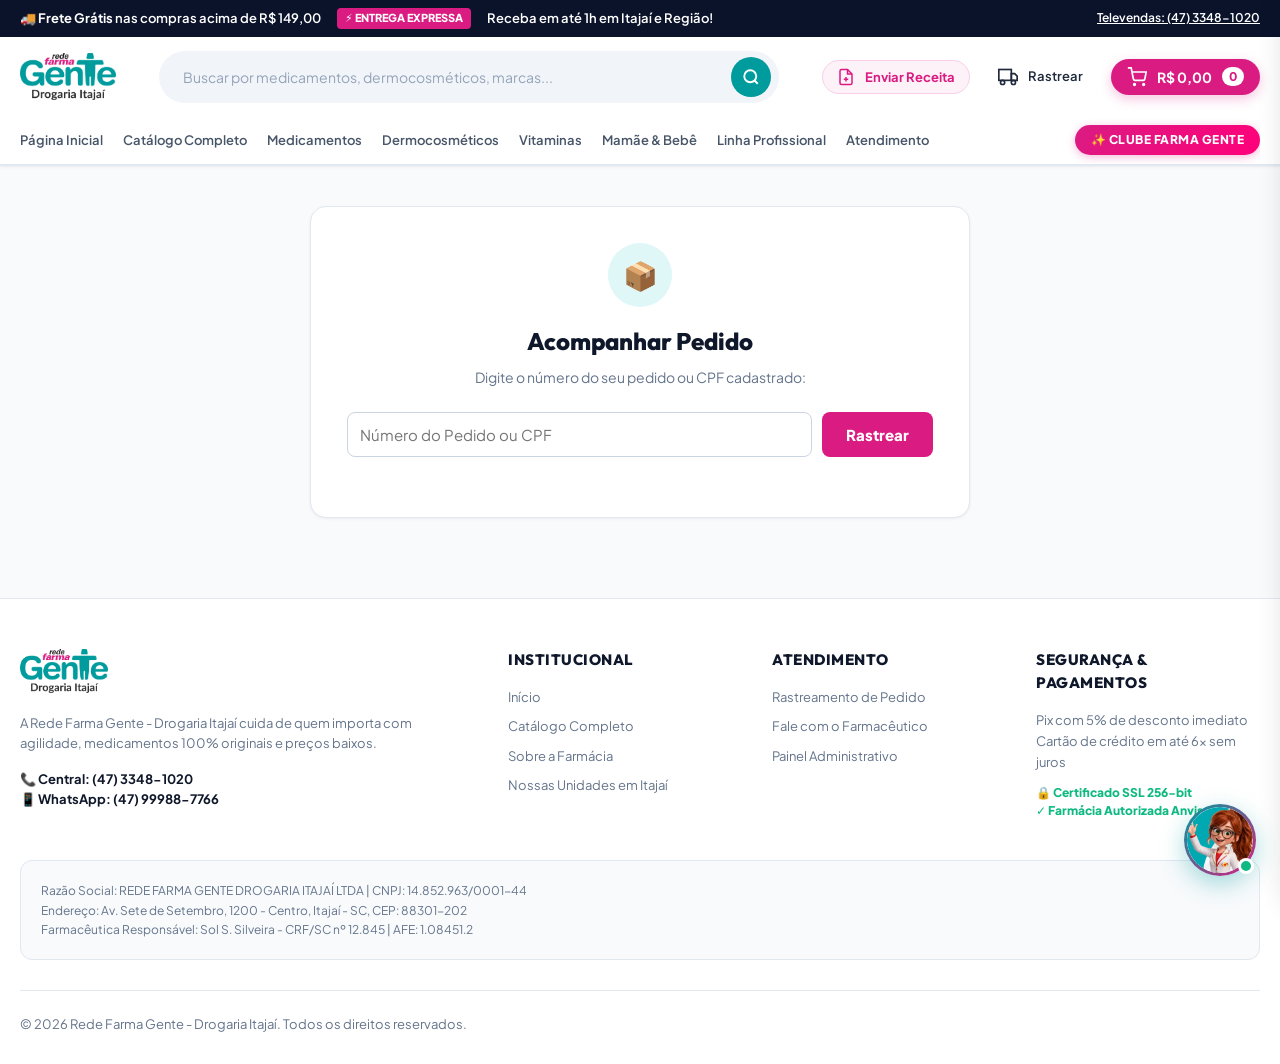
<file: rastrear.html>
<!DOCTYPE html>
<html lang="pt-BR">
<head>
  <meta charset="UTF-8">
  <meta name="viewport" content="width=device-width, initial-scale=1.0">
  <title>Acompanhar Pedido | Rede Farma Gente - Drogaria Itajaí</title>
  <link rel="icon" type="image/x-icon" href="favicon.ico">
  <link rel="stylesheet" href="css/styles.css">
</head>
<body>
  
  <div class="top-bar">
    <div class="container top-bar-content">
      <span>🚚 <strong>Frete Grátis</strong> nas compras acima de R$ 149,00</span>
      <span class="top-bar-badge">⚡ Entrega Expressa</span>
      <span>Receba em até 1h em Itajaí e Região!</span>
      <a href="suporte.html" style="margin-left:auto;text-decoration:underline;font-size:12px;">Televendas: (47) 3348-1020</a>
    </div>
  </div>

  <header class="header-main">
    <div class="container">
      <div class="header-row">
        <a href="index.html" class="header-logo">
          <img src="imgs/logo/logo-farma.png" alt="Rede Farma Gente - Drogaria Itajaí">
        </a>

        <div class="header-search">
          <form onsubmit="event.preventDefault(); const q = document.getElementById('innerSearchInput').value; if(q) window.location.href='loja.html?q=' + encodeURIComponent(q);">
            <div class="search-box">
              <input type="text" id="innerSearchInput" class="search-input" placeholder="Buscar por medicamentos, dermocosméticos, marcas...">
              <button type="submit" class="search-btn">
                <svg width="18" height="18" viewBox="0 0 24 24" fill="none" stroke="currentColor" stroke-width="2.5"><circle cx="11" cy="11" r="8"></circle><line x1="21" y1="21" x2="16.65" y2="16.65"></line></svg>
              </button>
            </div>
          </form>
        </div>

        <div class="header-actions">
          <button class="action-btn action-btn-prescription" onclick="window.openPrescriptionModal()">
            <svg width="18" height="18" viewBox="0 0 24 24" fill="none" stroke="currentColor" stroke-width="2"><path d="M14 2H6a2 2 0 0 0-2 2v16a2 2 0 0 0 2 2h12a2 2 0 0 0 2-2V8z"></path><polyline points="14 2 14 8 20 8"></polyline><line x1="12" y1="18" x2="12" y2="12"></line><line x1="9" y1="15" x2="15" y2="15"></line></svg>
            <span>Enviar Receita</span>
          </button>

          <a href="rastrear.html" class="action-btn">
            <svg width="20" height="20" viewBox="0 0 24 24" fill="none" stroke="currentColor" stroke-width="2"><rect x="1" y="3" width="15" height="13"></rect><polygon points="16 8 20 8 23 11 23 16 16 16 8"></polygon><circle cx="5.5" cy="18.5" r="2.5"></circle><circle cx="18.5" cy="18.5" r="2.5"></circle></svg>
            <span>Rastrear</span>
          </a>

          <button class="cart-btn-pill" onclick="window.cartEngine.openDrawer()">
            <svg width="20" height="20" viewBox="0 0 24 24" fill="none" stroke="currentColor" stroke-width="2"><circle cx="9" cy="21" r="1"></circle><circle cx="20" cy="21" r="1"></circle><path d="M1 1h4l2.68 13.39a2 2 0 0 0 2 1.61h9.72a2 2 0 0 0 2-1.61L23 6H6"></path></svg>
            <span class="cart-btn-price">R$ 0,00</span>
            <span class="cart-badge">0</span>
          </button>
        </div>
      </div>
    </div>

    <div class="header-subnav">
      <div class="container">
        <div class="subnav-row">
          <div class="subnav-links">
            <a href="index.html" class="subnav-link">Página Inicial</a>
            <a href="loja.html" class="subnav-link ">Catálogo Completo</a>
            <a href="loja.html?cat=Medicamentos" class="subnav-link">Medicamentos</a>
            <a href="loja.html?cat=Dermocosméticos" class="subnav-link">Dermocosméticos</a>
            <a href="loja.html?cat=Vitaminas" class="subnav-link">Vitaminas</a>
            <a href="loja.html?cat=Mamãe & Bebê" class="subnav-link">Mamãe & Bebê</a>
            <a href="loja.html?cat=Linha Profissional" class="subnav-link">Linha Profissional</a>
            <a href="suporte.html" class="subnav-link ">Atendimento</a>
          </div>
          <a href="loja.html?ofertas=1" class="clube-btn">✨ Clube Farma Gente</a>
        </div>
      </div>
    </div>
  </header>

  
  <div class="container" style="max-width:700px;margin:40px auto 80px;">
    <div style="background:#FFF;border:1px solid #E2E8F0;border-radius:16px;padding:36px;text-align:center;box-shadow:var(--shadow-sm);">
      <div style="width:64px;height:64px;border-radius:9999px;background:var(--secondary-light);color:var(--secondary);display:flex;align-items:center;justify-content:center;margin:0 auto 16px;font-size:28px;">📦</div>
      <h1 style="font-family:var(--font-title);font-size:24px;font-weight:800;color:#0F172A;margin-bottom:8px;">Acompanhar Pedido</h1>
      <p style="font-size:14px;color:#64748B;margin-bottom:24px;">Digite o número do seu pedido ou CPF cadastrado:</p>

      <form onsubmit="event.preventDefault(); window.trackOrder();" style="display:flex;gap:10px;margin-bottom:24px;">
        <input type="text" id="trackInput" required placeholder="Número do Pedido ou CPF" style="flex:1;border:1px solid #CBD5E1;border-radius:8px;padding:12px;font-size:15px;">
        <button type="submit" style="background:var(--primary);color:#FFF;padding:12px 24px;border-radius:8px;font-weight:800;font-size:15px;">Rastrear</button>
      </form>

      <div id="trackResult" style="text-align:left;display:none;background:#F8FAFC;border:1px solid #E2E8F0;border-radius:12px;padding:20px;">
        <div style="font-weight:800;font-size:15px;color:#0F172A;margin-bottom:8px;">Status do Pedido: <span style="color:#059669;">Em rota de entrega 🚚</span></div>
        <p style="font-size:13px;color:#475569;margin-bottom:6px;">Previsão: Entrega em até 1 hora no endereço cadastrado em Itajaí/SC.</p>
        <p style="font-size:12px;color:#94A3B8;">Código de Rastreamento: FG-BR-984128475SC</p>
      </div>
    </div>
  </div>

  <script>
    window.trackOrder = function() {
      const val = document.getElementById('trackInput')?.value;
      if (val) {
        document.getElementById('trackResult').style.display = 'block';
      }
    };
  </script>

  
  <footer class="footer-main">
    <div class="container">
      <div class="footer-grid">
        <div class="footer-col">
          <img src="imgs/logo/logo-farma.png" alt="Rede Farma Gente" style="height:44px;margin-bottom:14px;">
          <p style="font-size:13px;line-height:1.6;margin-bottom:16px;">
            A Rede Farma Gente - Drogaria Itajaí cuida de quem importa com agilidade, medicamentos 100% originais e preços baixos.
          </p>
          <div style="font-weight:700;color:var(--dark);">
            📞 Central: (47) 3348-1020<br>
            📱 WhatsApp: (47) 99988-7766
          </div>
        </div>

        <div class="footer-col">
          <h4>Institucional</h4>
          <ul class="footer-links">
            <li><a href="index.html">Início</a></li>
            <li><a href="loja.html">Catálogo Completo</a></li>
            <li><a href="suporte.html">Sobre a Farmácia</a></li>
            <li><a href="suporte.html">Nossas Unidades em Itajaí</a></li>
          </ul>
        </div>

        <div class="footer-col">
          <h4>Atendimento</h4>
          <ul class="footer-links">
            <li><a href="rastrear.html">Rastreamento de Pedido</a></li>
            <li><a href="suporte.html">Fale com o Farmacêutico</a></li>
            <li><a href="admin.html">Painel Administrativo</a></li>
          </ul>
        </div>

        <div class="footer-col">
          <h4>Segurança & Pagamentos</h4>
          <div style="font-size:13px;line-height:1.6;margin-bottom:12px;">
            Pix com 5% de desconto imediato<br>
            Cartão de crédito em até 6x sem juros
          </div>
          <div style="color:#10B981;font-weight:800;font-size:12px;">
            🔒 Certificado SSL 256-bit<br>
            ✓ Farmácia Autorizada Anvisa
          </div>
        </div>
      </div>

      <div class="footer-regulatory">
        Razão Social: REDE FARMA GENTE DROGARIA ITAJAÍ LTDA | CNPJ: 14.852.963/0001-44<br>
        Endereço: Av. Sete de Setembro, 1200 - Centro, Itajaí - SC, CEP: 88301-202<br>
        Farmacêutica Responsável: Sol S. Silveira - CRF/SC nº 12.845 | AFE: 1.08451.2
      </div>

      <div class="footer-bottom">
        <div>© 2026 Rede Farma Gente - Drogaria Itajaí. Todos os direitos reservados.</div>
      </div>
    </div>
  </footer>

  <div id="cartDrawerOverlay" class="cart-drawer-overlay" onclick="window.cartEngine.closeDrawer()"></div>
  <aside id="cartDrawer" class="cart-drawer">
    <div class="cart-header">
      <h3>Sua Cesta (<span class="cart-badge">0</span>)</h3>
      <button class="cart-close-btn" onclick="window.cartEngine.closeDrawer()">✕</button>
    </div>
    <div class="cart-free-shipping-bar">
      <div id="shippingProgressMsg">Faltam R$ 149,00 para FRETE GRÁTIS!</div>
      <div class="progress-track"><div id="shippingProgressFill" class="progress-fill" style="width: 0%;"></div></div>
    </div>
    <div id="cartItemsList" class="cart-items-list"></div>
    <div class="cart-footer">
      <div class="cart-subtotal-row"><span>Subtotal:</span><span id="cartDrawerSubtotal">R$ 0,00</span></div>
      <div class="cart-total-row"><span>Total:</span><span id="cartDrawerTotal">R$ 0,00</span></div>
      <a href="checkout.html" class="cart-checkout-btn" style="display:block;text-align:center;">Finalizar Pedido ➔</a>
    </div>
  </aside>

  <script src="js/products.js"></script>
  <script src="js/cart.js"></script>
  <script src="js/farma-bot.js"></script>

</body>
</html>
</file>
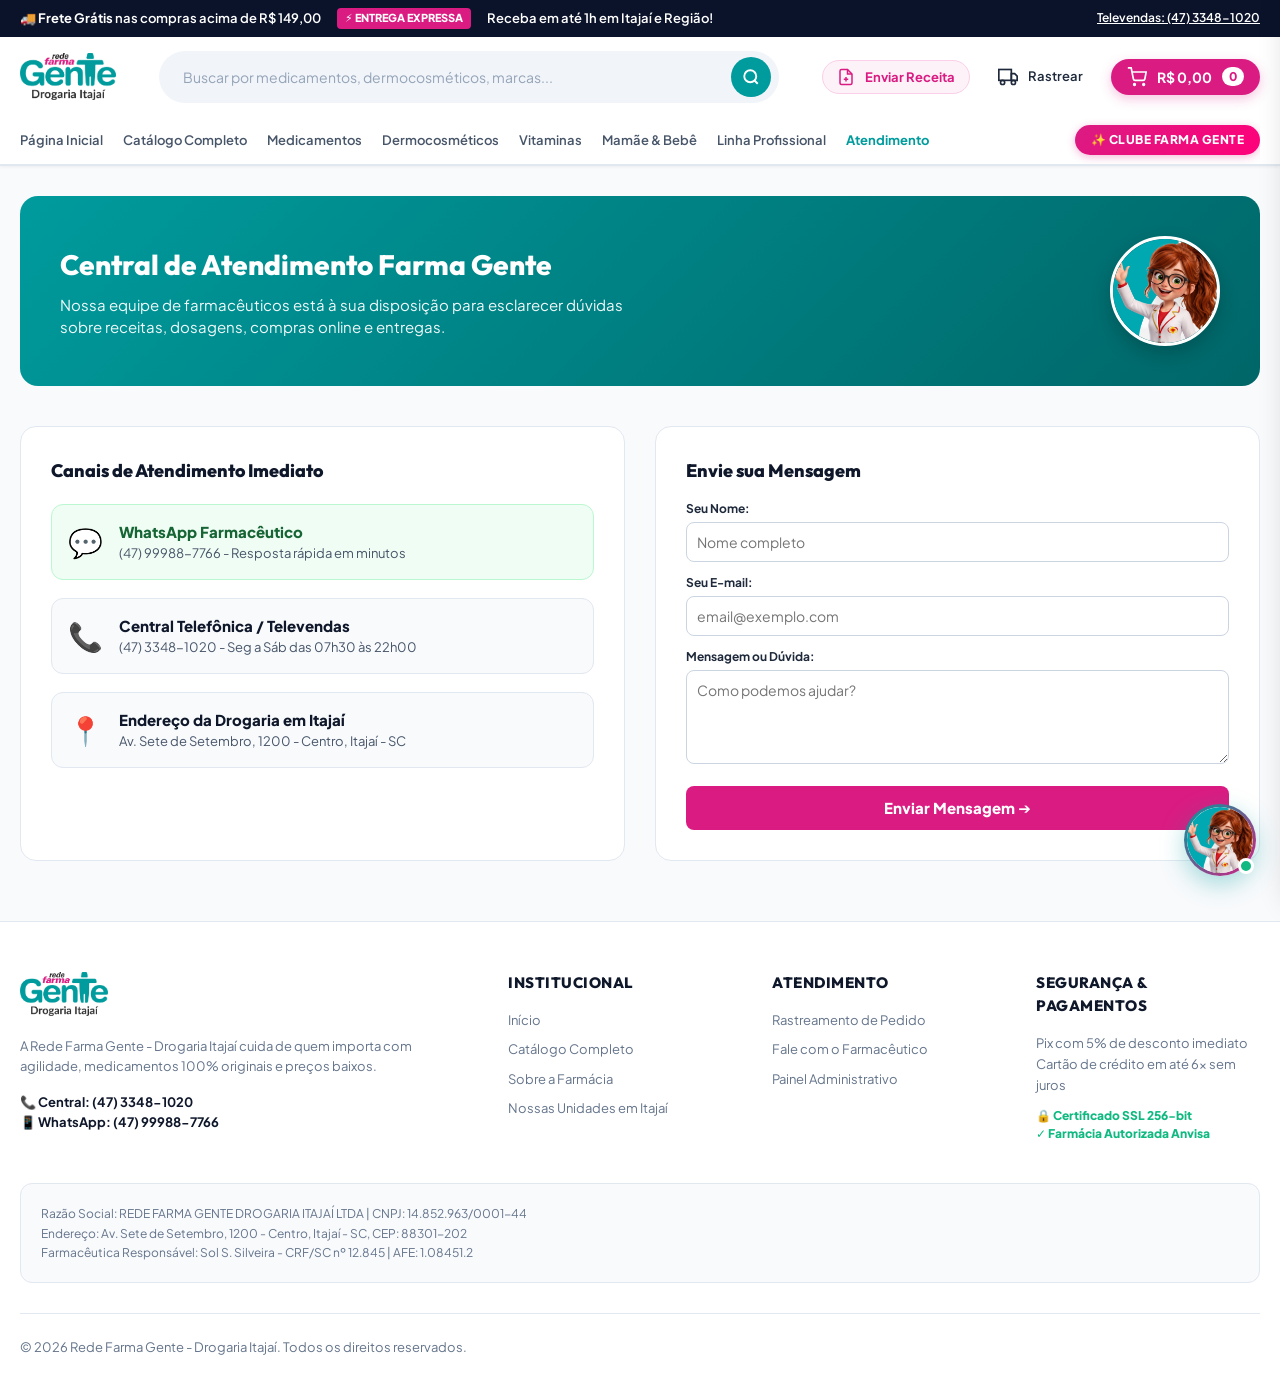
<file: suporte.html>
<!DOCTYPE html>
<html lang="pt-BR">
<head>
  <meta charset="UTF-8">
  <meta name="viewport" content="width=device-width, initial-scale=1.0">
  <title>Atendimento & Farmácias | Rede Farma Gente - Drogaria Itajaí</title>
  <link rel="icon" type="image/x-icon" href="favicon.ico">
  <link rel="stylesheet" href="css/styles.css">
</head>
<body>
  
  <div class="top-bar">
    <div class="container top-bar-content">
      <span>🚚 <strong>Frete Grátis</strong> nas compras acima de R$ 149,00</span>
      <span class="top-bar-badge">⚡ Entrega Expressa</span>
      <span>Receba em até 1h em Itajaí e Região!</span>
      <a href="suporte.html" style="margin-left:auto;text-decoration:underline;font-size:12px;">Televendas: (47) 3348-1020</a>
    </div>
  </div>

  <header class="header-main">
    <div class="container">
      <div class="header-row">
        <a href="index.html" class="header-logo">
          <img src="imgs/logo/logo-farma.png" alt="Rede Farma Gente - Drogaria Itajaí">
        </a>

        <div class="header-search">
          <form onsubmit="event.preventDefault(); const q = document.getElementById('innerSearchInput').value; if(q) window.location.href='loja.html?q=' + encodeURIComponent(q);">
            <div class="search-box">
              <input type="text" id="innerSearchInput" class="search-input" placeholder="Buscar por medicamentos, dermocosméticos, marcas...">
              <button type="submit" class="search-btn">
                <svg width="18" height="18" viewBox="0 0 24 24" fill="none" stroke="currentColor" stroke-width="2.5"><circle cx="11" cy="11" r="8"></circle><line x1="21" y1="21" x2="16.65" y2="16.65"></line></svg>
              </button>
            </div>
          </form>
        </div>

        <div class="header-actions">
          <button class="action-btn action-btn-prescription" onclick="window.openPrescriptionModal()">
            <svg width="18" height="18" viewBox="0 0 24 24" fill="none" stroke="currentColor" stroke-width="2"><path d="M14 2H6a2 2 0 0 0-2 2v16a2 2 0 0 0 2 2h12a2 2 0 0 0 2-2V8z"></path><polyline points="14 2 14 8 20 8"></polyline><line x1="12" y1="18" x2="12" y2="12"></line><line x1="9" y1="15" x2="15" y2="15"></line></svg>
            <span>Enviar Receita</span>
          </button>

          <a href="rastrear.html" class="action-btn">
            <svg width="20" height="20" viewBox="0 0 24 24" fill="none" stroke="currentColor" stroke-width="2"><rect x="1" y="3" width="15" height="13"></rect><polygon points="16 8 20 8 23 11 23 16 16 16 8"></polygon><circle cx="5.5" cy="18.5" r="2.5"></circle><circle cx="18.5" cy="18.5" r="2.5"></circle></svg>
            <span>Rastrear</span>
          </a>

          <button class="cart-btn-pill" onclick="window.cartEngine.openDrawer()">
            <svg width="20" height="20" viewBox="0 0 24 24" fill="none" stroke="currentColor" stroke-width="2"><circle cx="9" cy="21" r="1"></circle><circle cx="20" cy="21" r="1"></circle><path d="M1 1h4l2.68 13.39a2 2 0 0 0 2 1.61h9.72a2 2 0 0 0 2-1.61L23 6H6"></path></svg>
            <span class="cart-btn-price">R$ 0,00</span>
            <span class="cart-badge">0</span>
          </button>
        </div>
      </div>
    </div>

    <div class="header-subnav">
      <div class="container">
        <div class="subnav-row">
          <div class="subnav-links">
            <a href="index.html" class="subnav-link">Página Inicial</a>
            <a href="loja.html" class="subnav-link ">Catálogo Completo</a>
            <a href="loja.html?cat=Medicamentos" class="subnav-link">Medicamentos</a>
            <a href="loja.html?cat=Dermocosméticos" class="subnav-link">Dermocosméticos</a>
            <a href="loja.html?cat=Vitaminas" class="subnav-link">Vitaminas</a>
            <a href="loja.html?cat=Mamãe & Bebê" class="subnav-link">Mamãe & Bebê</a>
            <a href="loja.html?cat=Linha Profissional" class="subnav-link">Linha Profissional</a>
            <a href="suporte.html" class="subnav-link active">Atendimento</a>
          </div>
          <a href="loja.html?ofertas=1" class="clube-btn">✨ Clube Farma Gente</a>
        </div>
      </div>
    </div>
  </header>

  
  <div class="container" style="margin-top:30px;margin-bottom:60px;">
    <div style="background:linear-gradient(135deg, var(--secondary) 0%, #006668 100%);color:#FFF;border-radius:18px;padding:40px;margin-bottom:40px;display:flex;align-items:center;justify-content:space-between;">
      <div>
        <h1 style="font-family:var(--font-title);font-size:28px;font-weight:800;margin-bottom:8px;">Central de Atendimento Farma Gente</h1>
        <p style="font-size:15px;opacity:0.95;max-width:600px;">Nossa equipe de farmacêuticos está à sua disposição para esclarecer dúvidas sobre receitas, dosagens, compras online e entregas.</p>
      </div>
      <img src="imgs/mascote/mascote-circle.png" alt="Mascote" style="width:110px;height:110px;border-radius:9999px;border:3px solid #FFF;box-shadow:0 8px 20px rgba(0,0,0,0.2);">
    </div>

    <div style="display:grid;grid-template-columns:1fr 1fr;gap:30px;">
      <div style="background:#FFF;border:1px solid #E2E8F0;border-radius:16px;padding:30px;">
        <h3 style="font-family:var(--font-title);font-size:18px;font-weight:800;margin-bottom:20px;color:#0F172A;">Canais de Atendimento Imediato</h3>
        
        <div style="display:flex;flex-direction:column;gap:18px;">
          <a href="https://wa.me/5547999887766" target="_blank" style="display:flex;align-items:center;gap:16px;background:#F0FDF4;border:1px solid #BBF7D0;padding:16px;border-radius:12px;">
            <span style="font-size:28px;">💬</span>
            <div>
              <div style="font-weight:800;color:#166534;font-size:15px;">WhatsApp Farmacêutico</div>
              <div style="font-size:13px;color:#475569;">(47) 99988-7766 - Resposta rápida em minutos</div>
            </div>
          </a>

          <div style="display:flex;align-items:center;gap:16px;background:#F8FAFC;border:1px solid #E2E8F0;padding:16px;border-radius:12px;">
            <span style="font-size:28px;">📞</span>
            <div>
              <div style="font-weight:800;color:#0F172A;font-size:15px;">Central Telefônica / Televendas</div>
              <div style="font-size:13px;color:#475569;">(47) 3348-1020 - Seg a Sáb das 07h30 às 22h00</div>
            </div>
          </div>

          <div style="display:flex;align-items:center;gap:16px;background:#F8FAFC;border:1px solid #E2E8F0;padding:16px;border-radius:12px;">
            <span style="font-size:28px;">📍</span>
            <div>
              <div style="font-weight:800;color:#0F172A;font-size:15px;">Endereço da Drogaria em Itajaí</div>
              <div style="font-size:13px;color:#475569;">Av. Sete de Setembro, 1200 - Centro, Itajaí - SC</div>
            </div>
          </div>
        </div>
      </div>

      <div style="background:#FFF;border:1px solid #E2E8F0;border-radius:16px;padding:30px;">
        <h3 style="font-family:var(--font-title);font-size:18px;font-weight:800;margin-bottom:16px;color:#0F172A;">Envie sua Mensagem</h3>
        <form onsubmit="event.preventDefault(); window.cartEngine.showToast('Mensagem enviada com sucesso! Responderemos em breve.'); this.reset();">
          <div style="margin-bottom:12px;">
            <label style="display:block;font-size:12px;font-weight:700;margin-bottom:4px;">Seu Nome:</label>
            <input type="text" required placeholder="Nome completo" style="width:100%;border:1px solid #CBD5E1;border-radius:8px;padding:10px;font-size:14px;">
          </div>
          <div style="margin-bottom:12px;">
            <label style="display:block;font-size:12px;font-weight:700;margin-bottom:4px;">Seu E-mail:</label>
            <input type="email" required placeholder="email@exemplo.com" style="width:100%;border:1px solid #CBD5E1;border-radius:8px;padding:10px;font-size:14px;">
          </div>
          <div style="margin-bottom:16px;">
            <label style="display:block;font-size:12px;font-weight:700;margin-bottom:4px;">Mensagem ou Dúvida:</label>
            <textarea rows="4" required placeholder="Como podemos ajudar?" style="width:100%;border:1px solid #CBD5E1;border-radius:8px;padding:10px;font-size:14px;"></textarea>
          </div>
          <button type="submit" style="width:100%;background:var(--primary);color:#FFF;padding:12px;border-radius:8px;font-weight:800;font-size:15px;">Enviar Mensagem ➔</button>
        </form>
      </div>
    </div>
  </div>

  
  <footer class="footer-main">
    <div class="container">
      <div class="footer-grid">
        <div class="footer-col">
          <img src="imgs/logo/logo-farma.png" alt="Rede Farma Gente" style="height:44px;margin-bottom:14px;">
          <p style="font-size:13px;line-height:1.6;margin-bottom:16px;">
            A Rede Farma Gente - Drogaria Itajaí cuida de quem importa com agilidade, medicamentos 100% originais e preços baixos.
          </p>
          <div style="font-weight:700;color:var(--dark);">
            📞 Central: (47) 3348-1020<br>
            📱 WhatsApp: (47) 99988-7766
          </div>
        </div>

        <div class="footer-col">
          <h4>Institucional</h4>
          <ul class="footer-links">
            <li><a href="index.html">Início</a></li>
            <li><a href="loja.html">Catálogo Completo</a></li>
            <li><a href="suporte.html">Sobre a Farmácia</a></li>
            <li><a href="suporte.html">Nossas Unidades em Itajaí</a></li>
          </ul>
        </div>

        <div class="footer-col">
          <h4>Atendimento</h4>
          <ul class="footer-links">
            <li><a href="rastrear.html">Rastreamento de Pedido</a></li>
            <li><a href="suporte.html">Fale com o Farmacêutico</a></li>
            <li><a href="admin.html">Painel Administrativo</a></li>
          </ul>
        </div>

        <div class="footer-col">
          <h4>Segurança & Pagamentos</h4>
          <div style="font-size:13px;line-height:1.6;margin-bottom:12px;">
            Pix com 5% de desconto imediato<br>
            Cartão de crédito em até 6x sem juros
          </div>
          <div style="color:#10B981;font-weight:800;font-size:12px;">
            🔒 Certificado SSL 256-bit<br>
            ✓ Farmácia Autorizada Anvisa
          </div>
        </div>
      </div>

      <div class="footer-regulatory">
        Razão Social: REDE FARMA GENTE DROGARIA ITAJAÍ LTDA | CNPJ: 14.852.963/0001-44<br>
        Endereço: Av. Sete de Setembro, 1200 - Centro, Itajaí - SC, CEP: 88301-202<br>
        Farmacêutica Responsável: Sol S. Silveira - CRF/SC nº 12.845 | AFE: 1.08451.2
      </div>

      <div class="footer-bottom">
        <div>© 2026 Rede Farma Gente - Drogaria Itajaí. Todos os direitos reservados.</div>
      </div>
    </div>
  </footer>

  <div id="cartDrawerOverlay" class="cart-drawer-overlay" onclick="window.cartEngine.closeDrawer()"></div>
  <aside id="cartDrawer" class="cart-drawer">
    <div class="cart-header">
      <h3>Sua Cesta (<span class="cart-badge">0</span>)</h3>
      <button class="cart-close-btn" onclick="window.cartEngine.closeDrawer()">✕</button>
    </div>
    <div class="cart-free-shipping-bar">
      <div id="shippingProgressMsg">Faltam R$ 149,00 para FRETE GRÁTIS!</div>
      <div class="progress-track"><div id="shippingProgressFill" class="progress-fill" style="width: 0%;"></div></div>
    </div>
    <div id="cartItemsList" class="cart-items-list"></div>
    <div class="cart-footer">
      <div class="cart-subtotal-row"><span>Subtotal:</span><span id="cartDrawerSubtotal">R$ 0,00</span></div>
      <div class="cart-total-row"><span>Total:</span><span id="cartDrawerTotal">R$ 0,00</span></div>
      <a href="checkout.html" class="cart-checkout-btn" style="display:block;text-align:center;">Finalizar Pedido ➔</a>
    </div>
  </aside>

  <script src="js/products.js"></script>
  <script src="js/cart.js"></script>
  <script src="js/farma-bot.js"></script>

</body>
</html>
</file>
<file: css/styles.css>
/* ==========================================================================
   REDE FARMA GENTE - DROGARIA ITAJAÍ
   Design System inspirado em Drogasil (Clean, Moderno, Farmacêutico Premium)
   Cores da Marca:
   - Magenta / Rosa: #DA1C82
   - Turquesa / Teal: #009B9D
   - Fundo: #FFFFFF & #F8FAFC
   - Texto: #0F172A & #334155
   ========================================================================== */

@import url('https://fonts.googleapis.com/css2?family=Plus+Jakarta+Sans:wght@400;500;600;700;800&family=Outfit:wght@500;600;700;800;900&display=swap');

:root {
  --primary: #DA1C82;
  --primary-hover: #C21371;
  --primary-light: #FDF2F8;
  --primary-border: #FBCFE8;

  --secondary: #009B9D;
  --secondary-hover: #008385;
  --secondary-light: #E0F7F8;
  --secondary-border: #B2EBF2;

  --dark: #0F172A;
  --dark-slate: #1E293B;
  --muted: #64748B;
  --border: #E2E8F0;
  --bg-page: #F8FAFC;
  --bg-white: #FFFFFF;

  --badge-red: #E11D48;
  --badge-green: #10B981;
  --star-gold: #F59E0B;

  --shadow-sm: 0 1px 3px rgba(15, 23, 42, 0.06);
  --shadow-md: 0 4px 14px -2px rgba(15, 23, 42, 0.08);
  --shadow-lg: 0 10px 25px -3px rgba(15, 23, 42, 0.12);
  --shadow-hover: 0 14px 30px -4px rgba(0, 155, 157, 0.18);

  --radius-sm: 8px;
  --radius-md: 12px;
  --radius-lg: 18px;
  --radius-full: 9999px;

  --font-main: 'Plus Jakarta Sans', system-ui, -apple-system, sans-serif;
  --font-title: 'Outfit', 'Plus Jakarta Sans', sans-serif;
  --transition: all 0.25s cubic-bezier(0.16, 1, 0.3, 1);
}

*, *::before, *::after {
  box-sizing: border-box;
  margin: 0;
  padding: 0;
}

body {
  font-family: var(--font-main);
  background-color: var(--bg-page);
  color: var(--dark-slate);
  line-height: 1.5;
  overflow-x: hidden;
  -webkit-font-smoothing: antialiased;
}

a {
  color: inherit;
  text-decoration: none;
}

button {
  font-family: inherit;
  cursor: pointer;
  border: none;
  background: none;
  outline: none;
}

input, select, textarea {
  font-family: inherit;
  outline: none;
}

/* ==========================================================================
   CONTAINER & UTILITIES
   ========================================================================== */
.container {
  width: 100%;
  max-width: 1320px;
  margin: 0 auto;
  padding: 0 20px;
}

/* ==========================================================================
   TOP ANNOUNCEMENT BAR (Drogasil Reference)
   ========================================================================== */
.top-bar {
  background-color: #0B132B;
  color: #FFFFFF;
  font-size: 13px;
  font-weight: 600;
  padding: 8px 0;
  text-align: center;
  position: relative;
  z-index: 50;
}

.top-bar-content {
  display: flex;
  align-items: center;
  justify-content: center;
  gap: 16px;
  flex-wrap: wrap;
}

.top-bar-badge {
  background: var(--primary);
  color: #FFF;
  padding: 2px 8px;
  border-radius: 4px;
  font-size: 11px;
  font-weight: 800;
  text-transform: uppercase;
}

/* ==========================================================================
   MAIN HEADER (Drogasil Reference)
   ========================================================================== */
.header-main {
  background: #FFFFFF;
  border-bottom: 1px solid var(--border);
  position: sticky;
  top: 0;
  z-index: 100;
  box-shadow: var(--shadow-sm);
}

.header-row {
  display: flex;
  align-items: center;
  justify-content: space-between;
  gap: 24px;
  padding: 14px 0;
}

.header-logo {
  display: flex;
  align-items: center;
  gap: 12px;
  flex-shrink: 0;
}

.header-logo img {
  height: 48px;
  width: auto;
  object-fit: contain;
  transition: transform 0.2s ease;
}

.header-logo:hover img {
  transform: scale(1.02);
}

/* Search Bar (Drogasil Reference) */
.header-search {
  flex: 1;
  max-width: 620px;
  position: relative;
}

.search-box {
  display: flex;
  align-items: center;
  background: #F1F5F9;
  border: 2px solid transparent;
  border-radius: var(--radius-full);
  padding: 4px 6px 4px 18px;
  transition: var(--transition);
}

.search-box:focus-within {
  background: #FFFFFF;
  border-color: var(--secondary);
  box-shadow: 0 0 0 4px rgba(0, 155, 157, 0.15);
}

.search-input {
  flex: 1;
  background: transparent;
  border: none;
  font-size: 14px;
  color: var(--dark);
  padding: 8px 4px;
}

.search-input::placeholder {
  color: #94A3B8;
}

.search-btn {
  background: var(--secondary);
  color: #FFFFFF;
  width: 40px;
  height: 40px;
  border-radius: var(--radius-full);
  display: flex;
  align-items: center;
  justify-content: center;
  transition: var(--transition);
}

.search-btn:hover {
  background: var(--secondary-hover);
  transform: scale(1.05);
}

/* Search Autocomplete Dropdown */
.search-results-dropdown {
  position: absolute;
  top: calc(100% + 8px);
  left: 0;
  right: 0;
  background: #FFFFFF;
  border: 1px solid var(--border);
  border-radius: var(--radius-md);
  box-shadow: var(--shadow-lg);
  padding: 12px;
  z-index: 120;
  display: none;
}

.search-results-dropdown.active {
  display: block;
}

/* Header Action Links */
.header-actions {
  display: flex;
  align-items: center;
  gap: 18px;
  flex-shrink: 0;
}

.action-btn {
  display: flex;
  align-items: center;
  gap: 10px;
  color: var(--dark-slate);
  font-size: 13px;
  font-weight: 600;
  transition: var(--transition);
  padding: 6px 10px;
  border-radius: var(--radius-sm);
}

.action-btn:hover {
  color: var(--secondary);
  background: var(--secondary-light);
}

.action-btn-prescription {
  background: #FDF2F8;
  color: var(--primary);
  border: 1px solid var(--primary-border);
  border-radius: var(--radius-full);
  padding: 7px 14px;
  font-weight: 700;
}

.action-btn-prescription:hover {
  background: var(--primary);
  color: #FFFFFF;
}

.cart-btn-pill {
  display: flex;
  align-items: center;
  gap: 10px;
  background: var(--primary);
  color: #FFFFFF;
  padding: 8px 16px;
  border-radius: var(--radius-full);
  font-weight: 700;
  font-size: 14px;
  box-shadow: 0 4px 12px rgba(218, 28, 130, 0.25);
  transition: var(--transition);
}

.cart-btn-pill:hover {
  background: var(--primary-hover);
  transform: translateY(-2px);
  box-shadow: 0 6px 16px rgba(218, 28, 130, 0.35);
}

.cart-badge {
  background: #FFFFFF;
  color: var(--primary);
  border-radius: var(--radius-full);
  font-size: 12px;
  font-weight: 800;
  padding: 2px 7px;
  min-width: 20px;
  text-align: center;
}

/* ==========================================================================
   SUB NAVIGATION (Drogasil Reference)
   ========================================================================== */
.header-subnav {
  background: #FFFFFF;
  border-bottom: 1px solid var(--border);
  font-size: 13px;
  font-weight: 600;
}

.subnav-row {
  display: flex;
  align-items: center;
  justify-content: space-between;
  gap: 16px;
  overflow-x: auto;
  white-space: nowrap;
  padding: 8px 0;
}

.cep-selector {
  display: flex;
  align-items: center;
  gap: 6px;
  color: var(--secondary);
  font-weight: 700;
  padding: 6px 12px;
  border-radius: var(--radius-full);
  background: var(--secondary-light);
  cursor: pointer;
  transition: var(--transition);
}

.cep-selector:hover {
  background: #CFF0F2;
}

.subnav-links {
  display: flex;
  align-items: center;
  gap: 20px;
}

.subnav-link {
  color: #475569;
  transition: var(--transition);
  padding: 6px 0;
}

.subnav-link:hover, .subnav-link.active {
  color: var(--secondary);
  font-weight: 700;
}

.clube-btn {
  background: linear-gradient(135deg, var(--primary) 0%, #FF007A 100%);
  color: #FFFFFF;
  padding: 6px 16px;
  border-radius: var(--radius-full);
  font-weight: 800;
  font-size: 12px;
  text-transform: uppercase;
  letter-spacing: 0.5px;
  box-shadow: 0 2px 8px rgba(218, 28, 130, 0.3);
  transition: var(--transition);
}

.clube-btn:hover {
  transform: scale(1.05);
  box-shadow: 0 4px 14px rgba(218, 28, 130, 0.4);
}

/* ==========================================================================
   QUICK ACTION BUTTONS / PILLS (Drogasil Screenshot 1)
   ========================================================================== */
.quick-row {
  display: flex;
  align-items: center;
  gap: 14px;
  margin: 22px 0 16px;
  overflow-x: auto;
  padding-bottom: 6px;
}

.quick-row::-webkit-scrollbar {
  height: 4px;
}
.quick-row::-webkit-scrollbar-thumb {
  background: #CBD5E1;
  border-radius: 4px;
}

/* Flash Deal Banner Card */
.flash-deal-pill {
  display: flex;
  align-items: center;
  gap: 10px;
  background: linear-gradient(135deg, #FFF1F2 0%, #FFE4E6 100%);
  border: 1px solid #FECDD3;
  padding: 8px 16px;
  border-radius: var(--radius-full);
  color: #9F1239;
  font-size: 13px;
  font-weight: 700;
  white-space: nowrap;
  flex-shrink: 0;
  box-shadow: var(--shadow-sm);
}

.flash-timer {
  background: #E11D48;
  color: #FFFFFF;
  padding: 2px 8px;
  border-radius: var(--radius-sm);
  font-family: monospace;
  font-weight: 800;
  font-size: 12px;
}

.quick-pill {
  display: flex;
  align-items: center;
  gap: 8px;
  background: #FFFFFF;
  border: 1px solid var(--border);
  padding: 8px 18px;
  border-radius: var(--radius-full);
  font-size: 13px;
  font-weight: 700;
  color: var(--dark-slate);
  white-space: nowrap;
  box-shadow: var(--shadow-sm);
  transition: var(--transition);
  cursor: pointer;
}

.quick-pill:hover, .quick-pill.active {
  border-color: var(--secondary);
  color: var(--secondary);
  background: var(--secondary-light);
  transform: translateY(-2px);
}

.quick-pill-icon {
  width: 22px;
  height: 22px;
  display: flex;
  align-items: center;
  justify-content: center;
  color: var(--primary);
}

/* ==========================================================================
   HERO BANNER CAROUSEL (Real Farma Gente Banners)
   ========================================================================== */
/* ==========================================================================
   HERO BANNER CAROUSEL (Drogasil Reference - Perfectly Fitted & Balanced)
   ========================================================================== */
.hero-slider-section {
  margin: 14px 0 28px;
  position: relative;
}

.hero-slider-container {
  position: relative;
  background: transparent;
}

.hero-slides-wrapper {
  border-radius: 20px;
  overflow: hidden;
  box-shadow: 0 4px 20px rgba(0, 0, 0, 0.06);
  background: #FFFFFF;
}

.hero-slide {
  display: none;
  position: relative;
  width: 100%;
}

.hero-slide.active {
  display: block;
}

.hero-slide img {
  width: 100%;
  height: auto;
  aspect-ratio: 1200 / 600;
  object-fit: contain;
  display: block;
}

.slider-btn {
  position: absolute;
  top: 50%;
  transform: translateY(-50%);
  width: 48px;
  height: 48px;
  border-radius: 50%;
  background: #FFFFFF;
  color: var(--dark);
  box-shadow: 0 4px 16px rgba(0, 0, 0, 0.15);
  border: 1px solid rgba(0, 0, 0, 0.05);
  display: flex;
  align-items: center;
  justify-content: center;
  z-index: 10;
  cursor: pointer;
  transition: all 0.25s cubic-bezier(0.16, 1, 0.3, 1);
  font-size: 24px;
  font-weight: 300;
  line-height: 1;
}

.slider-btn:hover {
  background: var(--secondary);
  color: #FFFFFF;
  box-shadow: 0 6px 20px rgba(0, 155, 157, 0.35);
  transform: translateY(-50%) scale(1.1);
}

.slider-btn.prev {
  left: -20px;
}

.slider-btn.next {
  right: -20px;
}

.slider-dots {
  position: absolute;
  bottom: 14px;
  left: 50%;
  transform: translateX(-50%);
  display: flex;
  align-items: center;
  gap: 8px;
  z-index: 10;
  background: rgba(15, 23, 42, 0.35);
  backdrop-filter: blur(8px);
  padding: 6px 14px;
  border-radius: 20px;
}

.slider-dots .dot {
  width: 8px;
  height: 8px;
  border-radius: 50%;
  background: rgba(255, 255, 255, 0.6);
  cursor: pointer;
  transition: all 0.25s ease;
}

.slider-dots .dot.active {
  width: 24px;
  border-radius: 8px;
  background: #FFFFFF;
}

@media (max-width: 1024px) {
  .slider-btn.prev {
    left: 8px;
  }
  .slider-btn.next {
    right: 8px;
  }
}

@media (max-width: 768px) {
  .slider-btn {
    display: none;
  }
  .hero-slides-wrapper {
    border-radius: 14px;
  }
}

.benefits-section {
  margin: 20px 0 35px;
}

.benefits-grid {
  display: grid;
  grid-template-columns: repeat(5, 1fr);
  gap: 16px;
}

.benefit-card {
  background: #FFFFFF;
  border: 1px solid var(--border);
  border-radius: var(--radius-md);
  padding: 16px;
  display: flex;
  align-items: center;
  gap: 14px;
  box-shadow: var(--shadow-sm);
  transition: var(--transition);
}

.benefit-card:hover {
  border-color: var(--secondary);
  transform: translateY(-3px);
  box-shadow: var(--shadow-md);
}

.benefit-icon-wrapper {
  width: 44px;
  height: 44px;
  border-radius: var(--radius-full);
  background: var(--secondary-light);
  color: var(--secondary);
  display: flex;
  align-items: center;
  justify-content: center;
  flex-shrink: 0;
}

.benefit-text {
  font-size: 12px;
  font-weight: 600;
  color: var(--dark-slate);
  line-height: 1.35;
}

.benefit-text strong {
  color: var(--dark);
  display: block;
  font-size: 13px;
}

/* ==========================================================================
   PRODUCT SHELVES (Drogasil Screenshot 2)
   ========================================================================== */
.shelf-section {
  margin: 35px 0;
}

.shelf-header {
  display: flex;
  align-items: center;
  justify-content: space-between;
  margin-bottom: 20px;
}

.shelf-title {
  font-family: var(--font-title);
  font-size: 24px;
  font-weight: 800;
  color: var(--dark);
  display: flex;
  align-items: center;
  gap: 12px;
}

.shelf-title::before {
  content: '';
  width: 6px;
  height: 24px;
  background: var(--primary);
  border-radius: 4px;
}

.shelf-controls {
  display: flex;
  align-items: center;
  gap: 8px;
}

.shelf-arrow {
  width: 36px;
  height: 36px;
  border-radius: var(--radius-full);
  background: #FFFFFF;
  border: 1px solid var(--border);
  display: flex;
  align-items: center;
  justify-content: center;
  color: var(--dark);
  box-shadow: var(--shadow-sm);
  transition: var(--transition);
}

.shelf-arrow:hover {
  background: var(--secondary);
  border-color: var(--secondary);
  color: #FFFFFF;
}

.shelf-grid {
  display: grid;
  grid-template-columns: repeat(5, 1fr);
  gap: 18px;
}

/* Product Card - Inspired by Drogasil */
.product-card {
  background: #FFFFFF;
  border: 1px solid var(--border);
  border-radius: var(--radius-md);
  padding: 16px;
  display: flex;
  flex-direction: column;
  position: relative;
  transition: var(--transition);
  box-shadow: var(--shadow-sm);
}

.product-card:hover {
  border-color: var(--secondary);
  box-shadow: var(--shadow-hover);
  transform: translateY(-4px);
}

.product-card-discount {
  position: absolute;
  top: 12px;
  right: 12px;
  background: var(--badge-red);
  color: #FFFFFF;
  font-size: 11px;
  font-weight: 800;
  padding: 3px 8px;
  border-radius: var(--radius-full);
  z-index: 2;
}

.product-card-badge {
  position: absolute;
  top: 12px;
  left: 12px;
  background: var(--secondary-light);
  color: var(--secondary);
  font-size: 10px;
  font-weight: 800;
  padding: 3px 8px;
  border-radius: var(--radius-sm);
  text-transform: uppercase;
}

.product-card-img-wrap {
  width: 100%;
  aspect-ratio: 1/1;
  display: flex;
  align-items: center;
  justify-content: center;
  margin: 16px 0 12px;
  padding: 8px;
}

.product-card-img-wrap img {
  max-width: 100%;
  max-height: 100%;
  object-fit: contain;
  transition: transform 0.3s ease;
}

.product-card:hover .product-card-img-wrap img {
  transform: scale(1.06);
}

.product-brand {
  font-size: 11px;
  font-weight: 700;
  color: var(--muted);
  text-transform: uppercase;
  letter-spacing: 0.5px;
  margin-bottom: 4px;
}

.product-title {
  font-size: 13px;
  font-weight: 700;
  color: var(--dark);
  line-height: 1.35;
  height: 38px;
  overflow: hidden;
  display: -webkit-box;
  -webkit-line-clamp: 2;
  -webkit-box-orient: vertical;
  margin-bottom: 6px;
}

.product-rating {
  display: flex;
  align-items: center;
  gap: 4px;
  font-size: 12px;
  font-weight: 700;
  color: var(--star-gold);
  margin-bottom: 12px;
}

.product-rating span {
  color: var(--muted);
  font-weight: 500;
  font-size: 11px;
}

.product-price-box {
  margin-top: auto;
  padding-top: 8px;
  border-top: 1px dashed var(--border);
  display: flex;
  align-items: flex-end;
  justify-content: space-between;
}

.price-details {
  display: flex;
  flex-direction: column;
}

.price-old {
  font-size: 12px;
  color: var(--muted);
  text-decoration: line-through;
}

.price-current {
  font-family: var(--font-title);
  font-size: 20px;
  font-weight: 900;
  color: var(--dark);
}

.price-pix {
  font-size: 11px;
  color: #059669;
  font-weight: 700;
}

/* Circular Add-to-Cart Button with Plus (Drogasil Reference) */
.btn-add-cart-circle {
  width: 42px;
  height: 42px;
  border-radius: var(--radius-full);
  background: var(--primary);
  color: #FFFFFF;
  display: flex;
  align-items: center;
  justify-content: center;
  font-size: 20px;
  font-weight: 700;
  box-shadow: 0 4px 12px rgba(218, 28, 130, 0.25);
  transition: var(--transition);
  flex-shrink: 0;
}

.btn-add-cart-circle:hover {
  background: var(--primary-hover);
  transform: scale(1.1) rotate(90deg);
  box-shadow: 0 6px 16px rgba(218, 28, 130, 0.4);
}

/* ==========================================================================
   VISUAL CATEGORIES (Drogasil Reference: "Cuidados que você merece")
   ========================================================================== */
.visual-categories-section {
  margin: 45px 0;
}

.visual-categories-grid {
  display: grid;
  grid-template-columns: repeat(6, 1fr);
  gap: 16px;
}

.visual-category-card {
  display: flex;
  flex-direction: column;
  background: #FFFFFF;
  border-radius: 16px;
  overflow: hidden;
  border: 1px solid #E2E8F0;
  box-shadow: 0 2px 8px rgba(15, 23, 42, 0.04);
  text-decoration: none;
  transition: all 0.3s cubic-bezier(0.16, 1, 0.3, 1);
}

.visual-category-card:hover {
  transform: translateY(-4px);
  box-shadow: 0 12px 24px rgba(0, 155, 157, 0.12);
  border-color: var(--secondary);
}

.visual-category-img-wrap {
  width: 100%;
  height: 180px;
  overflow: hidden;
  background: #F8FAFC;
}

.visual-category-img-wrap img {
  width: 100%;
  height: 100%;
  object-fit: cover;
  display: block;
  transition: transform 0.4s ease;
}

.visual-category-card:hover .visual-category-img-wrap img {
  transform: scale(1.08);
}

.visual-category-footer {
  padding: 12px 14px;
  background: #FFFFFF;
  display: flex;
  align-items: center;
  justify-content: space-between;
  border-top: 1px solid #F1F5F9;
  min-height: 54px;
}

.visual-category-title {
  font-size: 14px;
  font-weight: 700;
  color: var(--dark);
  white-space: normal;
  line-height: 1.25;
  letter-spacing: -0.2px;
}

.visual-category-arrow {
  font-size: 17px;
  font-weight: 700;
  color: var(--secondary);
  transition: transform 0.25s ease;
  margin-left: 6px;
}

.visual-category-card:hover .visual-category-arrow {
  transform: translateX(4px);
  color: var(--primary);
}

/* ==========================================================================
   WIDE STRIP BANNER SECTION (Using Farma Gente 1920x268 banners)
   ========================================================================== */
.strip-banner-section {
  margin: 40px 0;
}

.strip-banner-container {
  border-radius: var(--radius-lg);
  overflow: hidden;
  box-shadow: var(--shadow-md);
  border: 1px solid var(--border);
}

.strip-banner-container img {
  width: 100%;
  height: auto;
  display: block;
}

/* ==========================================================================
   PRESCRIPTION CALLOUT BANNER (Drogasil Style)
   ========================================================================== */
.prescription-callout {
  background: linear-gradient(135deg, #009B9D 0%, #005F61 100%);
  border-radius: var(--radius-lg);
  padding: 32px 40px;
  color: #FFFFFF;
  display: flex;
  align-items: center;
  justify-content: space-between;
  gap: 28px;
  margin: 40px 0;
  box-shadow: 0 10px 25px rgba(0, 155, 157, 0.25);
}

.prescription-content h3 {
  font-family: var(--font-title);
  font-size: 24px;
  font-weight: 800;
  margin-bottom: 8px;
}

.prescription-content p {
  font-size: 15px;
  opacity: 0.95;
  max-width: 650px;
}

.prescription-btn {
  background: #FFFFFF;
  color: var(--secondary);
  padding: 14px 28px;
  border-radius: var(--radius-full);
  font-weight: 800;
  font-size: 15px;
  white-space: nowrap;
  box-shadow: 0 4px 14px rgba(0, 0, 0, 0.15);
  transition: var(--transition);
}

.prescription-btn:hover {
  background: var(--primary);
  color: #FFFFFF;
  transform: scale(1.05);
}

/* ==========================================================================
   CART DRAWER (Slide-in)
   ========================================================================== */
.cart-drawer-overlay {
  position: fixed;
  inset: 0;
  background: rgba(15, 23, 42, 0.6);
  backdrop-filter: blur(4px);
  z-index: 200;
  opacity: 0;
  pointer-events: none;
  transition: opacity 0.3s ease;
}

.cart-drawer-overlay.open {
  opacity: 1;
  pointer-events: auto;
}

.cart-drawer {
  position: fixed;
  top: 0;
  right: -460px;
  width: 100%;
  max-width: 440px;
  height: 100%;
  background: #FFFFFF;
  z-index: 210;
  box-shadow: -10px 0 30px rgba(0, 0, 0, 0.2);
  display: flex;
  flex-direction: column;
  transition: right 0.35s cubic-bezier(0.16, 1, 0.3, 1);
}

.cart-drawer.open {
  right: 0;
}

.cart-header {
  padding: 20px;
  border-bottom: 1px solid var(--border);
  display: flex;
  align-items: center;
  justify-content: space-between;
}

.cart-header h3 {
  font-family: var(--font-title);
  font-size: 18px;
  font-weight: 800;
  color: var(--dark);
}

.cart-close-btn {
  font-size: 24px;
  color: var(--muted);
  width: 32px;
  height: 32px;
  border-radius: var(--radius-full);
  display: flex;
  align-items: center;
  justify-content: center;
  transition: var(--transition);
}

.cart-close-btn:hover {
  background: #F1F5F9;
  color: var(--dark);
}

.cart-free-shipping-bar {
  background: #F8FAFC;
  padding: 12px 20px;
  border-bottom: 1px solid var(--border);
  font-size: 12px;
  font-weight: 600;
}

.progress-track {
  width: 100%;
  height: 6px;
  background: #E2E8F0;
  border-radius: var(--radius-full);
  margin-top: 6px;
  overflow: hidden;
}

.progress-fill {
  height: 100%;
  background: linear-gradient(90deg, var(--secondary), var(--primary));
  border-radius: var(--radius-full);
  transition: width 0.3s ease;
}

.cart-items-list {
  flex: 1;
  overflow-y: auto;
  padding: 20px;
  display: flex;
  flex-direction: column;
  gap: 16px;
}

.cart-item {
  display: flex;
  gap: 14px;
  padding-bottom: 16px;
  border-bottom: 1px solid var(--border);
}

.cart-item img {
  width: 60px;
  height: 60px;
  object-fit: contain;
  border-radius: var(--radius-sm);
  background: #F8FAFC;
}

.cart-item-info {
  flex: 1;
}

.cart-item-title {
  font-size: 13px;
  font-weight: 700;
  color: var(--dark);
  line-height: 1.3;
}

.cart-item-price {
  font-size: 14px;
  font-weight: 800;
  color: var(--primary);
  margin: 4px 0;
}

.cart-item-qty {
  display: flex;
  align-items: center;
  gap: 8px;
  margin-top: 6px;
}

.qty-btn {
  width: 26px;
  height: 26px;
  border-radius: 6px;
  background: #F1F5F9;
  border: 1px solid var(--border);
  font-weight: 700;
  display: flex;
  align-items: center;
  justify-content: center;
  font-size: 14px;
}

.cart-footer {
  padding: 20px;
  border-top: 1px solid var(--border);
  background: #FFFFFF;
}

.cart-subtotal-row {
  display: flex;
  justify-content: space-between;
  font-size: 14px;
  margin-bottom: 6px;
  color: var(--muted);
}

.cart-total-row {
  display: flex;
  justify-content: space-between;
  font-family: var(--font-title);
  font-size: 20px;
  font-weight: 900;
  color: var(--dark);
  margin-bottom: 16px;
}

.cart-checkout-btn {
  width: 100%;
  background: var(--primary);
  color: #FFFFFF;
  padding: 14px;
  border-radius: var(--radius-md);
  font-weight: 800;
  font-size: 15px;
  box-shadow: 0 4px 14px rgba(218, 28, 130, 0.3);
  transition: var(--transition);
}

.cart-checkout-btn:hover {
  background: var(--primary-hover);
  transform: translateY(-2px);
}

/* ==========================================================================
   MASCOT CHATBOT WIDGET (Dra. Amanda da Farma Gente)
   ========================================================================== */
.farma-bot-container {
  position: fixed;
  bottom: 24px;
  right: 24px;
  z-index: 180;
}

/* Floating Greeting Bubble */
.bot-welcome-bubble {
  position: absolute;
  bottom: 85px;
  right: 0;
  background: #FFFFFF;
  color: var(--dark);
  padding: 12px 18px;
  border-radius: 18px 18px 4px 18px;
  box-shadow: var(--shadow-lg);
  border: 1px solid var(--border);
  font-size: 13px;
  font-weight: 600;
  width: 250px;
  line-height: 1.4;
  animation: floatBounce 4s ease-in-out infinite;
  display: flex;
  align-items: center;
  gap: 10px;
}

.bot-welcome-bubble::after {
  content: '';
  position: absolute;
  bottom: -8px;
  right: 25px;
  width: 0;
  height: 0;
  border-left: 8px solid transparent;
  border-right: 8px solid transparent;
  border-top: 8px solid #FFFFFF;
}

@keyframes floatBounce {
  0%, 100% { transform: translateY(0); }
  50% { transform: translateY(-6px); }
}

/* Floating Action Button (Mascot Face) */
.bot-fab {
  width: 72px;
  height: 72px;
  border-radius: var(--radius-full);
  background: linear-gradient(135deg, var(--secondary) 0%, var(--primary) 100%);
  padding: 3px;
  box-shadow: 0 8px 25px rgba(0, 155, 157, 0.35);
  cursor: pointer;
  transition: transform 0.3s cubic-bezier(0.16, 1, 0.3, 1), box-shadow 0.3s ease;
  position: relative;
}

.bot-fab:hover {
  transform: scale(1.08) translateY(-3px);
  box-shadow: 0 12px 30px rgba(218, 28, 130, 0.45);
}

.bot-fab-inner {
  width: 100%;
  height: 100%;
  border-radius: var(--radius-full);
  overflow: hidden;
  background: #FFFFFF;
  display: flex;
  align-items: center;
  justify-content: center;
}

.bot-fab-inner img {
  width: 100%;
  height: 100%;
  object-fit: cover;
}

.bot-online-badge {
  position: absolute;
  bottom: 2px;
  right: 2px;
  width: 16px;
  height: 16px;
  background: #10B981;
  border: 3px solid #FFFFFF;
  border-radius: var(--radius-full);
}

/* Chat Modal Window */
.farma-chat-modal {
  position: fixed;
  bottom: 105px;
  right: 24px;
  width: 380px;
  max-width: calc(100vw - 32px);
  height: 540px;
  max-height: calc(100vh - 130px);
  background: #FFFFFF;
  border-radius: var(--radius-lg);
  box-shadow: 0 15px 40px rgba(15, 23, 42, 0.22);
  border: 1px solid var(--border);
  display: none;
  flex-direction: column;
  overflow: hidden;
  z-index: 190;
  animation: slideUpFade 0.3s cubic-bezier(0.16, 1, 0.3, 1);
}

.farma-chat-modal.open {
  display: flex;
}

@keyframes slideUpFade {
  from {
    opacity: 0;
    transform: translateY(20px) scale(0.96);
  }
  to {
    opacity: 1;
    transform: translateY(0) scale(1);
  }
}

.chat-modal-header {
  background: linear-gradient(135deg, var(--secondary) 0%, #007678 100%);
  color: #FFFFFF;
  padding: 16px;
  display: flex;
  align-items: center;
  justify-content: space-between;
}

.chat-header-info {
  display: flex;
  align-items: center;
  gap: 12px;
}

.chat-avatar-wrap {
  width: 44px;
  height: 44px;
  border-radius: var(--radius-full);
  overflow: hidden;
  border: 2px solid #FFFFFF;
  background: #FFFFFF;
}

.chat-avatar-wrap img {
  width: 100%;
  height: 100%;
  object-fit: cover;
}

.chat-name {
  font-weight: 800;
  font-size: 15px;
  line-height: 1.2;
}

.chat-status {
  font-size: 11px;
  opacity: 0.9;
  display: flex;
  align-items: center;
  gap: 5px;
}

.status-dot {
  width: 7px;
  height: 7px;
  background: #34D399;
  border-radius: var(--radius-full);
}

.chat-close-btn {
  color: #FFFFFF;
  font-size: 20px;
  opacity: 0.8;
  transition: var(--transition);
}

.chat-close-btn:hover {
  opacity: 1;
}

/* Chat Messages */
.chat-messages {
  flex: 1;
  overflow-y: auto;
  padding: 16px;
  background: #F8FAFC;
  display: flex;
  flex-direction: column;
  gap: 12px;
}

.chat-bubble {
  max-width: 82%;
  padding: 10px 14px;
  font-size: 13px;
  line-height: 1.45;
  border-radius: 14px;
}

.chat-bubble.bot {
  background: #FFFFFF;
  color: var(--dark);
  border: 1px solid var(--border);
  align-self: flex-start;
  border-bottom-left-radius: 4px;
  box-shadow: var(--shadow-sm);
}

.chat-bubble.user {
  background: var(--primary);
  color: #FFFFFF;
  align-self: flex-end;
  border-bottom-right-radius: 4px;
  font-weight: 600;
}

/* Chat Action Chips */
.chat-chips {
  padding: 8px 16px;
  background: #FFFFFF;
  border-top: 1px solid var(--border);
  display: flex;
  gap: 6px;
  overflow-x: auto;
  white-space: nowrap;
}

.chat-chip {
  background: #F1F5F9;
  border: 1px solid var(--border);
  padding: 6px 12px;
  border-radius: var(--radius-full);
  font-size: 11px;
  font-weight: 700;
  color: var(--dark-slate);
  cursor: pointer;
  transition: var(--transition);
}

.chat-chip:hover {
  background: var(--secondary-light);
  border-color: var(--secondary);
  color: var(--secondary);
}

.chat-input-bar {
  padding: 10px 16px;
  background: #FFFFFF;
  border-top: 1px solid var(--border);
  display: flex;
  align-items: center;
  gap: 10px;
}

.chat-input-bar input {
  flex: 1;
  border: 1px solid var(--border);
  border-radius: var(--radius-full);
  padding: 8px 14px;
  font-size: 13px;
}

.chat-input-bar input:focus {
  border-color: var(--secondary);
}

.chat-send-btn {
  background: var(--primary);
  color: #FFFFFF;
  width: 36px;
  height: 36px;
  border-radius: var(--radius-full);
  display: flex;
  align-items: center;
  justify-content: center;
  font-size: 15px;
  transition: var(--transition);
}

.chat-send-btn:hover {
  background: var(--primary-hover);
  transform: scale(1.05);
}

/* ==========================================================================
   FOOTER (Drogasil Reference)
   ========================================================================== */
.footer-main {
  background: #FFFFFF;
  border-top: 1px solid var(--border);
  padding: 50px 0 30px;
  margin-top: 60px;
  font-size: 13px;
  color: #64748B;
}

.footer-grid {
  display: grid;
  grid-template-columns: 2fr 1fr 1fr 1fr;
  gap: 40px;
  margin-bottom: 40px;
}

.footer-col h4 {
  font-family: var(--font-title);
  font-size: 15px;
  font-weight: 800;
  color: var(--dark);
  margin-bottom: 16px;
  text-transform: uppercase;
  letter-spacing: 0.5px;
}

.footer-links {
  list-style: none;
  display: flex;
  flex-direction: column;
  gap: 10px;
}

.footer-links a:hover {
  color: var(--secondary);
}

.footer-regulatory {
  background: #F8FAFC;
  border-radius: var(--radius-md);
  padding: 20px;
  border: 1px solid var(--border);
  margin-bottom: 30px;
  font-size: 12px;
  line-height: 1.6;
}

.footer-bottom {
  display: flex;
  align-items: center;
  justify-content: space-between;
  border-top: 1px solid var(--border);
  padding-top: 24px;
  flex-wrap: wrap;
  gap: 16px;
}

/* ==========================================================================
   MODALS (Prescription & CEP)
   ========================================================================== */
.modal-overlay {
  position: fixed;
  inset: 0;
  background: rgba(15, 23, 42, 0.65);
  backdrop-filter: blur(4px);
  z-index: 250;
  display: none;
  align-items: center;
  justify-content: center;
  padding: 20px;
}

.modal-overlay.open {
  display: flex;
}

.modal-box {
  background: #FFFFFF;
  border-radius: var(--radius-lg);
  width: 100%;
  max-width: 520px;
  box-shadow: 0 20px 45px rgba(0, 0, 0, 0.2);
  overflow: hidden;
  animation: slideUpFade 0.25s ease;
}

.modal-header {
  padding: 20px;
  background: #F8FAFC;
  border-bottom: 1px solid var(--border);
  display: flex;
  align-items: center;
  justify-content: space-between;
}

.modal-header h3 {
  font-family: var(--font-title);
  font-size: 18px;
  font-weight: 800;
  color: var(--dark);
}

.modal-body {
  padding: 24px;
}

/* ==========================================================================
   RESPONSIVENESS
   ========================================================================== */
@media (max-width: 1024px) {
  .shelf-grid {
    grid-template-columns: repeat(3, 1fr);
  }
  .benefits-grid {
    grid-template-columns: repeat(3, 1fr);
  }
  .visual-categories-grid {
    grid-template-columns: repeat(2, 1fr);
  }
  .footer-grid {
    grid-template-columns: 1fr 1fr;
  }
}

@media (max-width: 768px) {
  .shelf-grid {
    grid-template-columns: repeat(2, 1fr);
  }
  .benefits-grid {
    grid-template-columns: 1fr;
  }
  .visual-categories-grid {
    grid-template-columns: 1fr;
  }
  .footer-grid {
    grid-template-columns: 1fr;
  }
  .header-actions .action-btn span {
    display: none;
  }
  .prescription-callout {
    flex-direction: column;
    text-align: center;
  }
}
</file>
